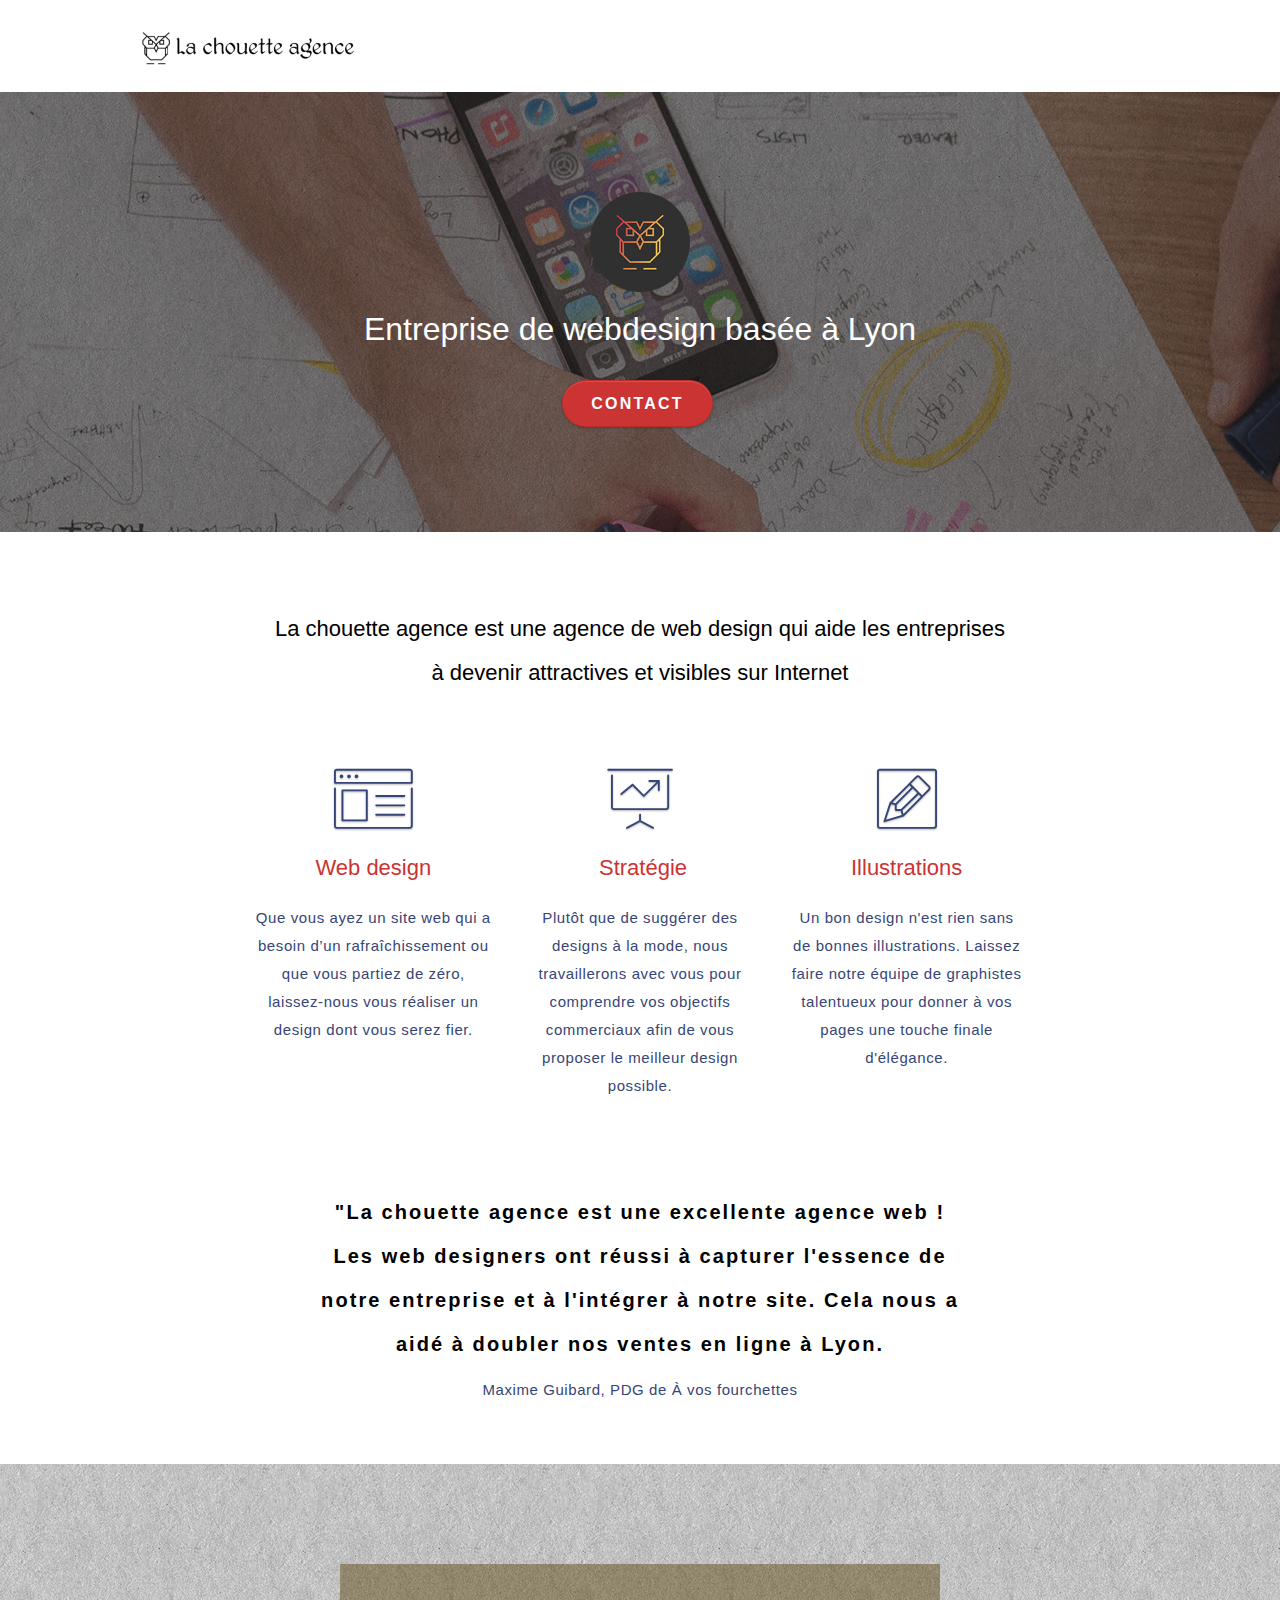
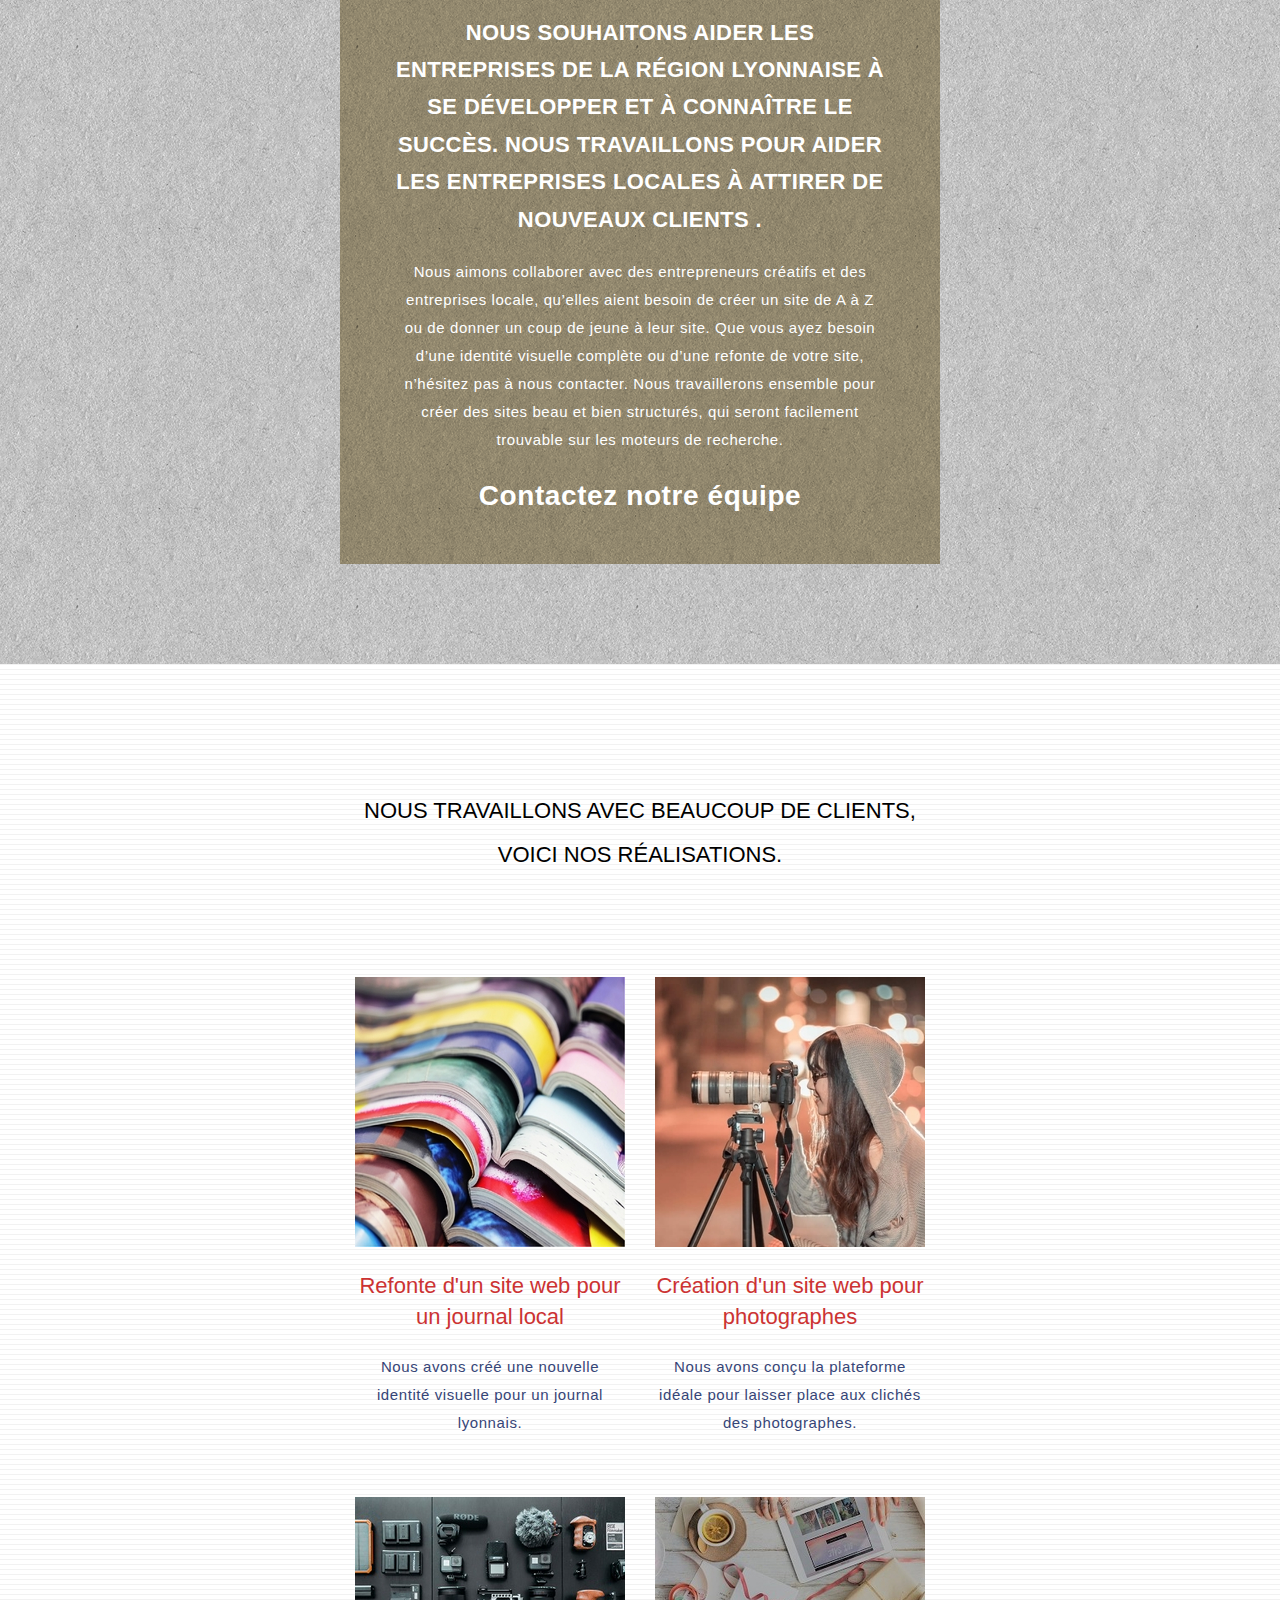
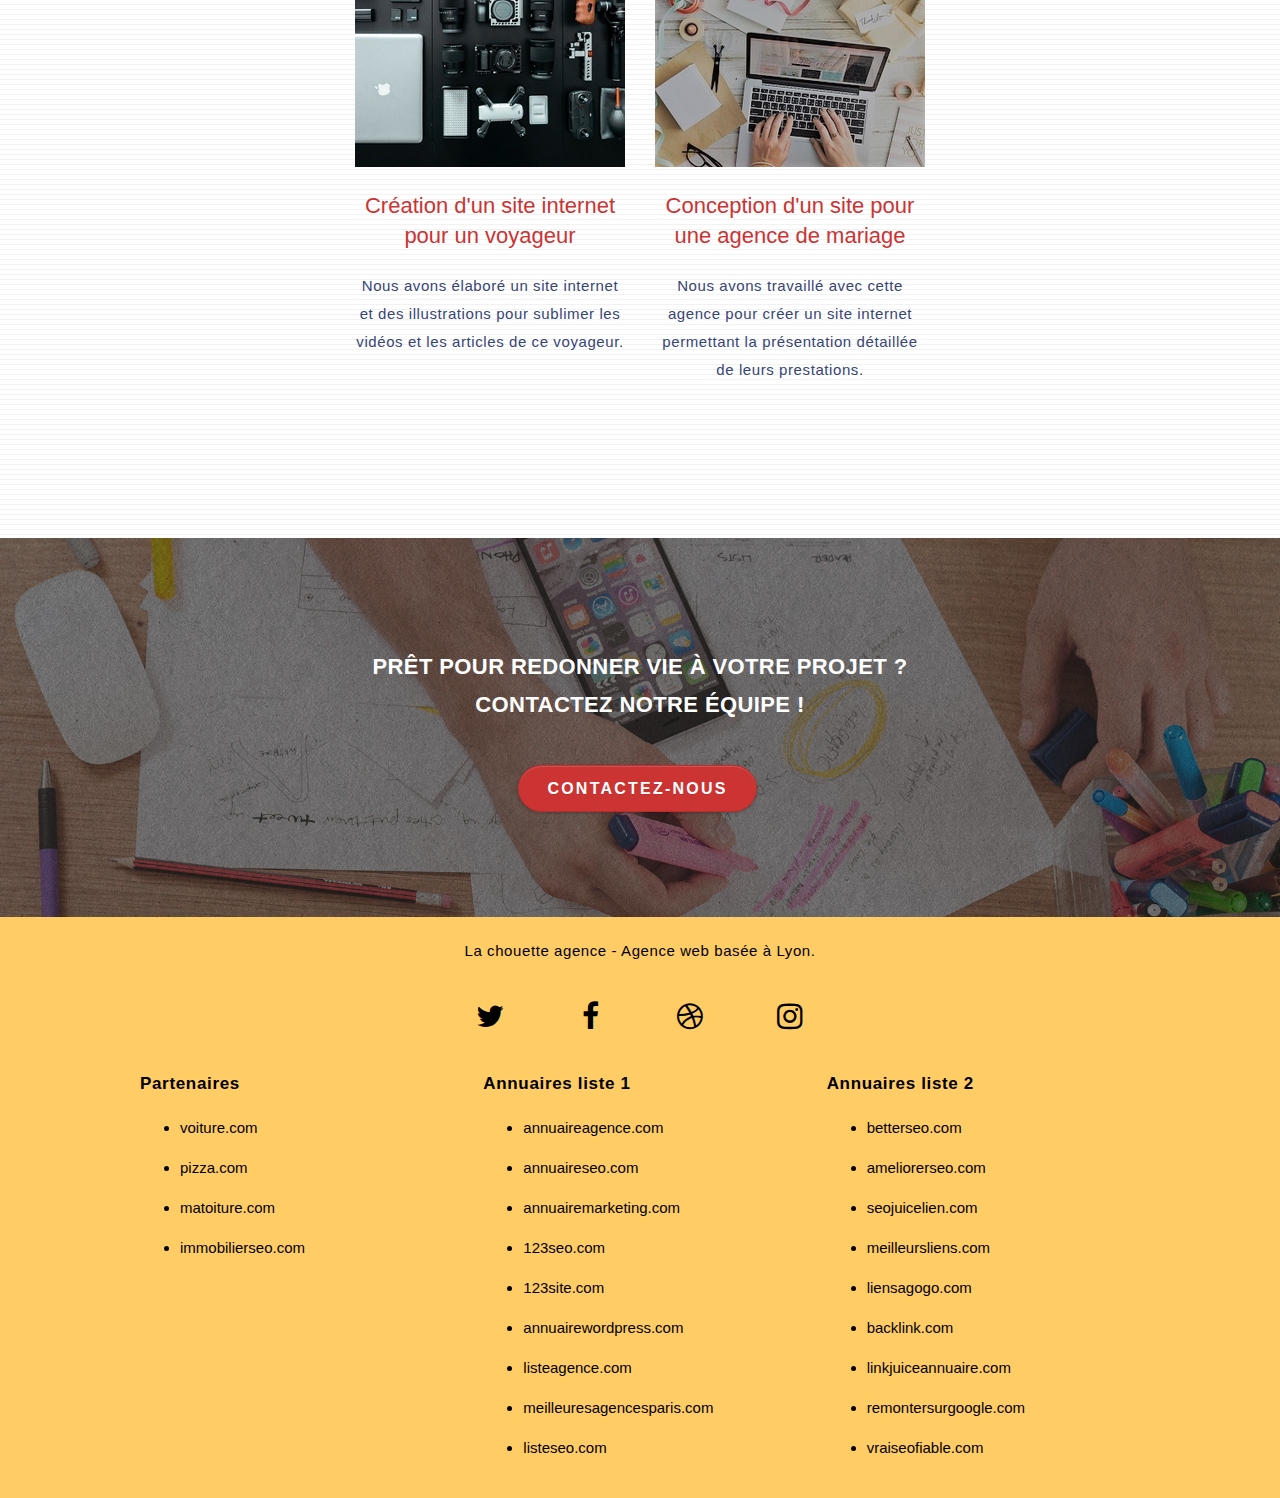
<file: index.html>
<!doctype html>
<html lang="fr-fr">
<head>
    <meta charset="utf-8">
    <meta name="description" content="La chouette agence est une entreprise de webdesign située à Lyon. Confiez-nous votre projet, on se charge de tout !">
    <meta name="viewport" content="width=device-width, initial-scale=1.0, viewport-fit=cover">
	<meta name="robots" content="index,follow" />
	<link href="https://estkon.github.io/EstherBertolini_4_03122020/index.html" rel="canonical" />
    <link rel="shortcut icon" type="image/png" href="favicon.jpg">
    
	<link rel="stylesheet" type="text/css" href="./css/bootstrap.css">
	<link rel="stylesheet" type="text/css" href="style.css">
	<link rel="stylesheet" type="text/css" href="./css/font-awesome.css">
	<link rel="stylesheet" type="text/css" href="./css/et-line.css">
	
    
	<script async src="./js/jquery-2.1.0.js"></script>
	<script async src="./js/bootstrap.js"></script>
	<script async src="./js/blocs.js"></script>
	<script async src="./js/jquery.touchSwipe.js" defer></script>
	<script async src="./js/gmaps.js"></script>

    <title>La chouette agence</title>

    
<!-- Analytics -->
 
<!-- Analytics END -->
    
</head>
<body>
<!-- Principal conteneur -->
<div class="page-container">
    
<!-- bloc-0 -->
<div class="bloc bgc-white l-bloc " id="bloc-0">
	<div class="container bloc-sm">

		<nav class="navbar row">
			<div class="navbar-header">
				<a class="navbar-brand" href="index.html"><img src="img/la-chouette-agence.jpg" alt="logo de la chouette agence" height="40" /></a>
				<button id="nav-toggle" type="button" class="ui-navbar-toggle navbar-toggle" data-toggle="collapse" data-target=".navbar-1">
					<span class="sr-only">Toggle navigation</span><span class="icon-bar"></span><span class="icon-bar"></span><span class="icon-bar"></span>
				</button>
			</div>
		</nav>
	</div>
</div>
<!-- bloc-0 END -->

<!-- bloc-1-presentation -->
<div class="bloc bgc-dark-slate-blue bg-banniere d-bloc bg-t-edge bloc-bg-texture texture-paper b-parallax" id="bloc-1-hero">
	<div class="container bloc-lg">
		<div class="row tight-width-whitespace">
			<div class="col-sm-12">
				<img src="img/logo.png" class="center-block image-resize-mode" width="100" alt="La chouette agence logo" />
				<h1 class="text-center hero-bloc-text tc-white ">
					Entreprise de webdesign basée à Lyon
				</h1>
				<div class="text-center">
					<a href="contact.html" class="btn btn-lg btn-clean btn-rd cta-hero btn-atomic-tangerine" id="cta-hero">Contact</a>
				</div>
			</div>
		</div>
	</div>
</div>
<!-- bloc-1-presentation END -->

<!-- bloc-2-services -->
<div class="bloc bgc-white l-bloc" id="bloc-2-services">
	<div class="container bloc-md">
		<div class="row">
			<div class="col-sm-12 text-center">
				<h2 class="black">La chouette agence est une agence de web design qui aide les entreprises à devenir attractives et visibles sur Internet</h2>
			</div>
		</div>
		<div class="row voffset-lg med-width-whitespace">
			<div class="col-sm-4">
				<div class="text-center">
					<span class="et-icon-browser sm-shadow icon-dark-slate-blue icons icon-lg"></span>
				</div>
				<h2 class="mg-md text-center">
					Web design
				</h2>
				<p class="text-center ">
					Que vous ayez un site web qui a besoin d&rsquo;un rafraîchissement ou que vous partiez de zéro, laissez-nous vous réaliser un design dont vous serez fier.
				</p>
			</div>
			<div class="col-sm-4">
				<div class="text-center">
					<span class="et-icon-presentation sm-shadow icon-dark-slate-blue icons icon-lg"></span>
				</div>
				<h2 class="mg-md text-center">
					&nbsp;Stratégie
				</h2>
				<p class="text-center ">
					Plutôt que de suggérer des designs à la mode, nous travaillerons avec vous pour comprendre vos objectifs commerciaux afin de vous proposer le meilleur design possible.<br>
				</p>
			</div>
			<div class="col-sm-4">
				<div class="text-center">
					<span class="et-icon-edit sm-shadow icon-dark-slate-blue icons icon-lg"></span>
				</div>
				<h2 class="mg-md text-center">
					Illustrations
				</h2>
				<p class="text-center ">
					Un bon design n'est rien sans de bonnes illustrations. Laissez faire notre équipe de graphistes talentueux pour donner à vos pages une touche finale d'élégance.
				</p>
			</div>
		</div>
		<div class="row voffset-lg voffset">
			<div class="col-xs-12 col-md-8 col-md-offset-2 text-center">
				<p class='citation'>"La chouette agence est une excellente agence web ! Les web designers ont réussi à capturer l'essence de notre entreprise et à l'intégrer à notre site. Cela nous a aidé à doubler nos ventes en ligne à Lyon.</p>
				<p>Maxime Guibard, PDG de À vos fourchettes</p>
			</div>
		</div>
	</div>
</div>
<!-- bloc-2-services END -->

<!-- bloc-3-what-i-do -->
<div class="bloc tc-white bgc-atomic-tangerine bg-presentation d-bloc bloc-bg-texture texture-paper b-parallax" id="bloc-3-what-i-do">
	<div class="container bloc-lg">
		<div class="row tight-width-whitespace black-background">
			<div class="col-sm-12">
				<h3 class="mg-md text-center tc-white">
					Nous souhaitons aider les entreprises de la région Lyonnaise à se développer et à connaître le succès. Nous travaillons pour aider les entreprises locales à attirer de nouveaux clients .<br>
				</h3>
				<p class="text-center white">
					Nous aimons collaborer avec des entrepreneurs créatifs et des entreprises locale, qu’elles aient besoin de créer un site de A à Z ou de donner un coup de jeune à leur site. Que vous ayez besoin d’une identité visuelle complète ou d’une refonte de votre site, n’hésitez pas à nous contacter. Nous travaillerons ensemble pour créer des sites beau et bien structurés, qui seront facilement trouvable sur les moteurs de recherche. <br><br><a class="ltc-white bold-link" href="contact.html">Contactez notre équipe</a><br>
				</p>
			</div>
		</div>
	</div>
</div>
<!-- bloc-3-what-i-do END -->

<!-- bloc-4-portfolio -->
<div class="bloc bgc-white bg-lines-h2-bg bg-repeat l-bloc" id="bloc-4-portfolio">
	<div class="container bloc-lg">
		<div class="row">
			<div class="col-sm-12 text-center">
				<h2 class="black title">Nous travaillons avec beaucoup de clients,<br>voici nos réalisations.</h2>
			</div>
		</div>
		<div class="row tight-width-whitespace portfolio-row">
			<div class="col-sm-6">
				<a href="#" data-lightbox="img/1.jpg" data-gallery-id="gallery-1" data-caption="Refonte d'un site web pour un journal local" data-frame="snapshot-lb"><img src="img/1.jpg" alt="image de livres ouverts et superposés" class="img-responsive portfolio-thumb" /></a>
				<h2 class="mg-md text-center">
					Refonte d'un site web pour un journal local
				</h2>
				<p class="text-center">
					Nous avons créé une nouvelle identité visuelle pour un journal lyonnais.
				</p>
			</div>
			<div class="col-sm-6">
				<a href="#" data-lightbox="img/2.jpg" data-gallery-id="gallery-1" data-caption="Création d'un site web pour photographes" data-frame="snapshot-lb"><img src="img/2.jpg" class="img-responsive portfolio-thumb" alt="image d'une photographe" /></a>
				<h2 class="mg-md text-center">
					Création d'un site web pour photographes
				</h2>
				<p class="text-center">
					Nous avons conçu la plateforme idéale pour laisser place aux clichés des photographes.
				</p>
			</div>
		</div>
		<div class="row tight-width-whitespace portfolio-row">
			<div class="col-sm-6">
				<a href="#" data-lightbox="img/3.jpg" data-gallery-id="gallery-1" data-caption="Création d'un site internet pour un voyageur" data-frame="snapshot-lb"><img src="img/3.jpg" class="img-responsive portfolio-thumb" alt="image table avec ordinateur et matériel de design numérique"/></a>
				<h2 class="mg-md text-center">
					Création d'un site internet pour un voyageur
				</h2>
				<p class="text-center">
					Nous avons élaboré un site internet et des illustrations pour sublimer les vidéos et les articles de ce voyageur.
				</p>
			</div>
			<div class="col-sm-6">
				<a href="#" data-lightbox="img/4.jpg" data-gallery-id="gallery-1" data-caption="Conception d'un site pour une agence de mariage" data-frame="snapshot-lb"><img src="img/4.jpg" class="img-responsive portfolio-thumb" alt="image d'une table avec ordianteur café et matériel de design" /></a>
				<h2 class="mg-md text-center">
					Conception d'un site pour une agence de mariage
				</h2>
				<p class="text-center">
					Nous avons travaillé avec cette agence pour créer un site internet permettant la présentation détaillée de leurs prestations.
				</p>
			</div>
		</div>
	</div>
</div>
<!-- bloc-4-portfolio END -->

<!-- bloc-5-cta -->
<div class="bloc bgc-dark-slate-blue bg-banniere d-bloc bloc-bg-texture texture-paper" id="bloc-5-cta">
	<div class="container bloc-lg">
		<div class="row">
			<h3 class="mg-md text-center tc-white">
				Prêt pour redonner vie à votre projet ?<br>Contactez notre équipe !
			</h3>
			<div class="col-sm-12 text-center">
				<a href="contact.html" class="btn btn-atomic-tangerine btn-clean btn-rd btn-lg cta-hero">Contactez-Nous</a>
			</div>
		</div>
	</div>
</div>
<!-- bloc-5-cta END -->

<!-- Footer - bloc-8 -->
<div class="bloc bgc-atomic-tangerine d-bloc" id="bloc-8">
	<div class="container bloc-sm">
		<div class="row">
			<div class="col-sm-12">
				<p class="text-center">
					La chouette agence - Agence web basée à Lyon.<br>
				</p>
				<div class="row row-no-gutters social">
					<div class="col-sm-3">
						<div class="text-center">
							<a class="social twitter" href="twitter/la-chouette-agence.html"><span class="fa fa-twitter icon-md" ></span></a>
						</div>
					</div>
					<div class="col-sm-3">
						<div class="text-center">
							<a class="social facebook" href="facebook/la-chouette-agence.html" ><span class="fa fa-facebook icon-md"></span></a>
						</div>
					</div>
					<div class="col-sm-3">
						<div class="text-center">
							<a class="social dribbble" href="dribbble/la-chouette-agence.html"><span class="fa fa-dribbble icon-md"></span></a>
						</div>
					</div>
					<div class="col-sm-3">
						<div class="text-center">
							<a class="social instagram" href="instagram/la-chouette-agence.html"><span class="fa fa-instagram icon-md"></span></a>
						</div>
					</div>
				</div>
				<div class="row">
					<div class="col-sm-4">
						<p class ="footer">Partenaires</p>
							<ul>
								<li><a href="voiture.com">voiture.com</a></li>
								<li><a href="pizza.com">pizza.com</a></li>
								<li><a href="matoiture.com">matoiture.com</a></li>
								<li><a href="immobilierseo.com">immobilierseo.com</a></li>
							</ul>		
					</div>
					<div class="col-sm-4">
						<p class ="footer">Annuaires liste 1</p>
						<ul>
							<li><a href="annuaireagence.com">annuaireagence.com</a></li>
							<li><a href="annuaireseo.com">annuaireseo.com</a></li>
							<li><a href="annuairemarketing.com">annuairemarketing.com</a></li>
							<li><a href="123seoture.com">123seo.com</a></li>
							<li><a href="123site.com">123site.com</a></li>
							<li><a href="annuairewordpress.com">annuairewordpress.com</a></li>
							<li><a href="listeagence.com">listeagence.com</a></li>
							<li><a href="meilleuresagencesparis.com">meilleuresagencesparis.com</a></li>
							<li><a href="listeseo.com">listeseo.com</a></li>
						</ul>
					</div>
					<div class="col-sm-4">
						<p class ="footer">Annuaires liste 2</p>
						<ul>
							<li><a href="betterseo.com">betterseo.com</a></li>
							<li><a href="ameliorerseo.com">ameliorerseo.com</a></li>
							<li><a href="seojuicelien.com">seojuicelien.com</a></li>
							<li><a href="meilleursliens.com">meilleursliens.com</a></li>
							<li><a href="liensagogo.com">liensagogo.com</a></li>
							<li><a href="backlink.com">backlink.com</a></li>
							<li><a href="linkjuiceannuaire.com">linkjuiceannuaire.com</a></li>
							<li><a href="remontersurgoogle.com">remontersurgoogle.com</a></li>
							<li><a href="vraiseofiable.com">vraiseofiable.com</a></li>
						</ul>
					</div>
				</div>
			</div>
		</div>
	</div>
</div>
<!-- Footer - bloc-8 END -->

</div>
<!-- Principal conteneur END -->
    

</body>
</html>
</file>
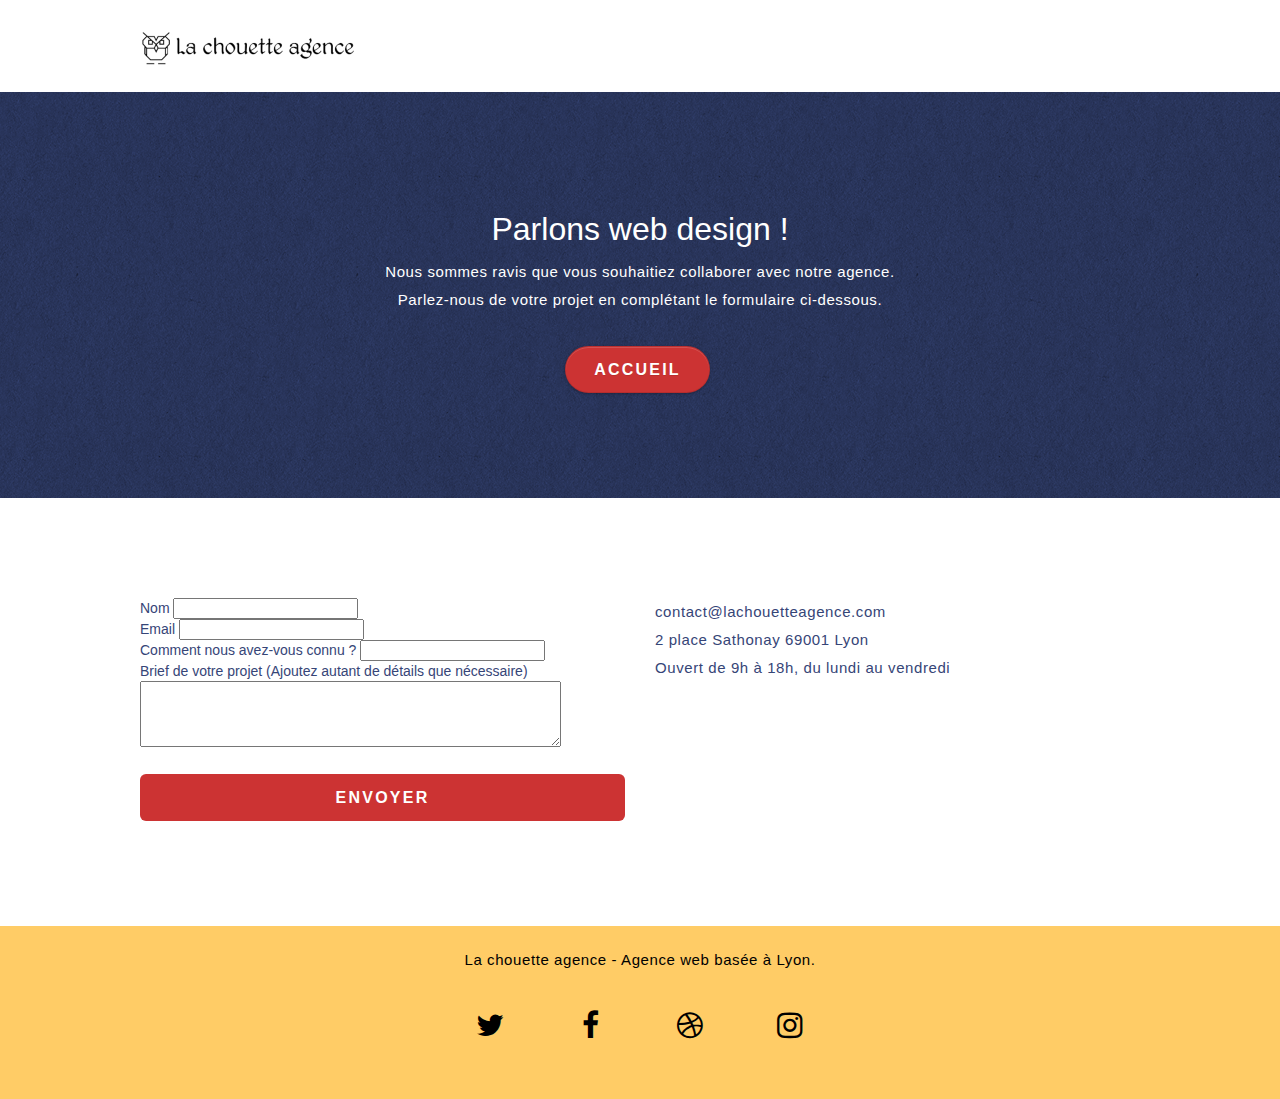
<file: contact.html>
<!doctype html>
<html lang="fr-fr">
<head>
    <meta charset="utf-8">
    <meta name="description" content="La chouette agence est une entreprise de webdesign située à Lyon. Confiez-nous votre projet, on se charge de tout !">
    <meta name="viewport" content="width=device-width, initial-scale=1.0, viewport-fit=cover">
	<meta name="robots" content="index,follow" />
	<link href="https://estkon.github.io/EstherBertolini_4_03122020/contact.html" rel="canonical" />
    <link rel="shortcut icon" type="image/png" href="favicon.jpg">
    
	<link rel="stylesheet" type="text/css" href="./css/bootstrap.css">
	<link rel="stylesheet" type="text/css" href="style.css">
	<link rel="stylesheet" type="text/css" href="./css/font-awesome.css">
	<link rel="stylesheet" type="text/css" href="./css/et-line.css">
	
    
	<script src="./js/jquery-2.1.0.js"></script>
	<script src="./js/bootstrap.js"></script>
	<script src="./js/blocs.js"></script>
	<script src="./js/jquery.touchSwipe.js" defer></script>
	<script src="./js/gmaps.js"></script>

    <title>La chouette agence</title>

    
<!-- Analytics -->
 
<!-- Analytics END -->
    
</head>
<body>
<!-- Principal conteneur -->
<div class="page-container">
    
<!-- bloc-0 -->
<div class="bloc bgc-white l-bloc " id="bloc-0">
	<div class="container bloc-sm">

		<nav class="navbar row">
			<div class="navbar-header">
				<a class="navbar-brand" href="index.html"><img src="img/la-chouette-agence.jpg" alt="logo de la chouette agence" height="40" /></a>
				<button id="nav-toggle" type="button" class="ui-navbar-toggle navbar-toggle" data-toggle="collapse" data-target=".navbar-1">
					<span class="sr-only">Toggle navigation</span><span class="icon-bar"></span><span class="icon-bar"></span><span class="icon-bar"></span>
				</button>
			</div>
		</nav>
	</div>
</div>
<!-- bloc-0 END -->

<!-- bloc-1-presentation -->
<div class="bloc bgc-dark-slate-blue  d-bloc bg-t-edge bloc-bg-texture texture-paper b-parallax" id="bloc-1-hero">
	<div class="container bloc-lg">
		<div class="row tight-width-whitespace">
			<div class="col-sm-12">
				<h1 class="text-center hero-bloc-text tc-white ">
					Parlons web design !
				</h1>
				<p class="white"> Nous sommes ravis que vous souhaitiez collaborer avec notre agence.</br>
				Parlez-nous de votre projet en complétant le formulaire ci-dessous.
				</p>
				<div class="text-center">
					<a href="index.html" class="btn btn-lg btn-clean btn-rd cta-hero btn-atomic-tangerine" id="cta-hero">Accueil</a>
				</div>
			</div>
		</div>
	</div>
</div>
<!-- bloc-1-presentation END -->
</div>
<!-- bloc-1-presentation END -->

<!-- bloc-7 -->
<div class="bloc bgc-white l-bloc" id="bloc-7">
	<div class="container bloc-lg">
		<div class="row">
			<div class="col-sm-6">
				<form id="form_1" novalidate success-msg="Your message has been sent." fail-msg="Sorry it seems that our mail server is not responding, Sorry for the inconvenience!">
					<div class="form-group">
						<label for="name">Nom</label>
						<input id="name" class="form-control" required />
					</div>
					<div class="form-group">
						<label for="email">Email</label>
						<input id="email" class="form-control" type="email" required />
					</div>
					<div class="form-group">
						<label for="Comment nous avez-vous connu ?">Comment nous avez-vous connu ? </label>
						<input class="form-control" type="email" required id="Comment nous avez-vous connu ?" />
					</div>
					<div class="form-group">
						<label for="Brief de votre projet (Ajoutez autant de détails que nécessaire)"> Brief de votre projet (Ajoutez autant de détails que nécessaire)
						</label><textarea id="Brief de votre projet (Ajoutez autant de détails que nécessaire)" class="form-control" rows="4" cols="50" required></textarea>
					</div> 
					<button class="bloc-button btn btn-lg btn-block cta-hero btn-atomic-tangerine" type="submit">
						Envoyer
					</button>
				</form>
			</div>
			<div class="col-sm-6">
				<p>
					contact@lachouetteagence.com<br>2 place Sathonay 69001 Lyon<br>Ouvert de 9h à 18h, du lundi au vendredi<br>
				</p>
			</div>
		</div>
	</div>
</div>
<!-- bloc-7 END -->


<!-- Footer - bloc-8 -->
<div class="bloc bgc-atomic-tangerine d-bloc" id="bloc-8">
	<div class="container bloc-sm">
		<div class="row">
			<div class="col-sm-12">
				<p class="text-center">
					La chouette agence - Agence web basée à Lyon.<br>
				</p>
				<div class="row row-no-gutters social">
					<div class="col-sm-3">
						<div class="text-center">
							<a class="social" href="index.html"><span class="fa fa-twitter icon-md"></span></a>
						</div>
					</div>
					<div class="col-sm-3">
						<div class="text-center">
							<a class="social" href="index.html"><span class="fa fa-facebook icon-md"></span></a>
						</div>
					</div>
					<div class="col-sm-3">
						<div class="text-center">
							<a class="social" href="index.html"><span class="fa fa-dribbble icon-md"></span></a>
						</div>
					</div>
					<div class="col-sm-3">
						<div class="text-center">
							<a class="social" href="index.html"><span class="fa fa-instagram icon-md"></span></a>
						</div>
					</div>
				</div>
			</div>
		</div>
	</div>
</div>
<!-- Footer - bloc-8 END -->

</div>
<!-- Principal conteneur END -->
    

</body>
</html>
</file>
<file: style.css>
body{margin:0;padding:0;background:#fff;overflow-x:hidden;-webkit-font-smoothing:antialiased;-moz-osx-font-smoothing:grayscale}h1,h2{color:#fff;position:relative}.black{color:#000;padding:5px 130px 40px;line-height:2em}.title{text-transform:uppercase}.btn-atomic-tangerine{background:#c33;color:#fff;text-transform:uppercase;font-weight:900;letter-spacing:.139em}.btn-atomic-tangerine:hover{background:#fc6!important;color:#000!important}#bloc-8{background-color:#fc6}p{font-size:15px;line-height:28px;letter-spacing:.039em}h3{text-transform:uppercase;font-weight:800;font-size:22px;position:relative;letter-spacing:.018em;line-height:1.7;color:#fff!important}h2{color:#c33}h4{color:#333!important;font-size:24px;line-height:1.5}li{padding:5px 0 5px 0;line-height:2;font-size:15px}li:hover{text-decoration:underline}.footer{font-weight:600;font-size:17px;line-height:28px;letter-spacing:.039em}a.bold-link{font-weight:600;font-size:28px}a.bold-link:hover{text-decoration:#fff underline}a button{transition:all .3s ease-in-out;outline:0!important}a:hover{text-decoration:none;cursor:pointer}.bloc{width:100%;clear:both;background:50% 50% no-repeat;padding:0 50px;-webkit-background-size:cover;-moz-background-size:cover;-o-background-size:cover;background-size:cover;position:relative}.bloc .container{padding-left:0;padding-right:0}.bloc-lg{padding:100px 50px}.bloc-md{padding:50px}.bloc-sm{padding:20px 50px}.bg-b-edge,.bg-br-edge,.bg-center,.bg-l-edge,.bg-r-edge,.bg-repeat,.bg-t-edge{-webkit-background-size:auto!important;-moz-background-size:auto!important;-o-background-size:auto!important;background-size:auto!important}.bg-repeat{background:repeat}.bg-t-edge{background:top no-repeat}.bloc-bg-texture::before{content:"";background-size:2px 2px;position:absolute;top:0;bottom:0;left:0;right:0}.texture-paper::before{background:url(https://estkon.github.io/EstherBertolini_4_03122020/img/texture-paper.png);background-size:280px 280px}.b-parallax{background-attachment:fixed}.d-bloc{color:#000}.d-bloc button:hover{color:rgba(255,255,255,.9)}.d-bloc .a-btn:hover,.d-bloc .navbar a:hover,.d-bloc .navbar-brand:hover,.d-bloc a:hover .icon-lg,.d-bloc a:hover .icon-md,.d-bloc a:hover .icon-sm,.d-bloc h1 a:hover,.d-bloc h2 a:hover,.d-bloc h3 a:hover,.d-bloc h4 a:hover,.d-bloc h5 a:hover,.d-bloc h6 a:hover,.d-bloc p a:hover{color:rgba(255,255,255,1)}.d-bloc .navbar-toggle .icon-bar{background:rgba(255,255,255,1)}.l-bloc{color:#364577}.l-bloc button:hover{color:rgba(0,0,0,.7)}.l-bloc .a-btn,.l-bloc .navbar a,.l-bloc .navbar-brand,.l-bloc a .icon-lg,.l-bloc a .icon-md,.l-bloc a .icon-sm,.l-bloc h1 a,.l-bloc h2 a,.l-bloc h3 a,.l-bloc h4 a,.l-bloc h5 a,.l-bloc h6 a,.l-bloc p a{color:rgba(0,0,0,.6)}.l-bloc .a-btn:hover,.l-bloc .navbar a:hover,.l-bloc .navbar-brand:hover,.l-bloc a:hover .icon-lg,.l-bloc a:hover .icon-md,.l-bloc a:hover .icon-sm,.l-bloc h1 a:hover,.l-bloc h2 a:hover,.l-bloc h3 a:hover,.l-bloc h4 a:hover,.l-bloc h5 a:hover,.l-bloc h6 a:hover,.l-bloc p a:hover{color:rgba(0,0,0,1)}.l-bloc .navbar-toggle .icon-bar{color:rgba(0,0,0,.6)}.voffset{margin-top:30px}.voffset-lg{margin-top:80px}.row-no-gutters{margin-right:0;margin-left:0}.row.row-no-gutters>[class*=" col-"],.row.row-no-gutters>[class^=col-]{padding-right:0;padding-left:0}#bloc-1-hero h1{font-size:32px}.navbar{margin-bottom:0;z-index:1}.navbar-brand{height:auto;padding:3px 15px;font-size:25px;font-weight:400;font-weight:600;line-height:44px}.navbar-brand img{max-height:200px;margin:0 5px 0 0;display:inline}.navbar-brand img[src$=svg]{min-width:100px}.nav-center .navbar-brand img{margin:0}.navbar .nav{padding-top:2px;margin-right:-16px;float:right;z-index:1}.nav>li{float:left;margin-top:4px;font-size:16px}.nav>li a:focus,.nav>li a:hover{background:0 0}.navbar-toggle{margin:10px 10px 0 0;border:0}.navbar-toggle:hover{background:0 0!important}.navbar-toggle .icon-bar{background-color:rgba(0,0,0,.5);width:26px}@media (min-width:768px){.site-navigation{position:absolute;top:50%;right:20px;transform:translate(0,-50%);-webkit-transform:translateY(-50%)}.nav-center{text-align:center}.nav-center .navbar-header{width:100%}.nav-center .nav>li,.nav-center .navbar-brand,.nav-center .navbar-header{float:none;display:inline-block}.nav-center .site-navigation{position:relative;width:100%;right:0;margin-right:0;margin-top:20px}}.mg-md{margin-top:10px;margin-bottom:20px}.mg-lg{margin-top:10px;margin-bottom:40px}.btn{margin:0 5px 5px 0}.btn-d,.btn-d:focus,.btn-d:hover{color:#fff;background:rgba(0,0,0,.3)}button{outline:0!important}.btn-rd{border-radius:40px}.btn-clean{border:1px solid rgba(0,0,0,.08);border-bottom-color:rgba(0,0,0,.1);text-shadow:0 1px 0 rgba(0,0,1,.1);box-shadow:0 1px 3px rgba(0,0,1,.25),inset 0 1px 0 0 rgba(255,255,255,.15)}.icon-md{font-size:30px!important}.icon-lg{font-size:60px!important}.sm-shadow{text-shadow:0 1px 2px rgba(0,0,0,.3)}a[data-lightbox]{position:relative;display:block;text-align:center}a[data-lightbox]:hover::before{content:"+";font-family:HelveticaNeue-Light,"Helvetica Neue Light","Helvetica Neue",Helvetica,Arial;font-size:32px;width:50px;height:50px;margin-left:-25px;border-radius:50%;background:rgba(0,0,0,.6);color:#fff;font-weight:100;z-index:1;position:absolute;top:50%;transform:translateY(-50%);-webkit-transform:translateY(-50%)}a[data-lightbox]:hover img{opacity:.6;-webkit-animation-fill-mode:none;animation-fill-mode:none}.lightbox-caption{padding:20px;color:#fff;background:rgba(0,0,0,.5);position:absolute;left:15px;right:15px;bottom:5px}.snapshot-lb .lightbox-caption{padding:0;color:rgba(0,0,0,.5);background:0 0}.btn,a,h1,h2,h3,h4,h5,h6,p{font-family:helvetica}.container{max-width:1000px}.hero-bloc-text{font-size:38px}.tight-width-whitespace{max-width:600px;margin:auto auto auto auto}.h1{font-size:20px;font-family:"Open Sans"}.cta-hero{margin-top:22px;text-transform:uppercase;padding:12px 28px 12px 28px;font-size:16px;font-weight:700}.social{max-width:400px;margin:auto auto auto auto;line-height:95px}h2{font-size:22px;line-height:1.4em}.med-width-whitespace{max-width:800px;margin:auto auto auto auto;box-shadow:0 0 0 #000}.icons{margin-bottom:14px;margin-top:24px}.white{color:#fff!important;position:relative;text-align:center}.portfolio-thumb{margin-bottom:24px}.portfolio-row{margin-bottom:44px;margin-top:50px}.black-background{background-color:rgba(165,147,99,.7);padding:40px 40px 40px 40px}.bgc-white{background-color:#fff}.bgc-dark-slate-blue{background-color:#364577}.ltc-white{color:#fff!important}.ltc-atomic-tangerine{color:#f3976c!important}.ltc-atomic-tangerine:hover{color:#c27956!important}.icon-dark-slate-blue{color:#364577!important;border-color:#364577!important}.bg-lines-h2-bg{background-image:url(https://estkon.github.io/EstherBertolini_4_03122020/img/lines-h2-bg.png)}.bg-banniere{background-image:url(https://estkon.github.io/EstherBertolini_4_03122020/img/la-chouette-agence-banniere.jpg)}.bg-presentation{background-image:url(https://estkon.github.io/EstherBertolini_4_03122020/img/image-de-presentation.jpg)}@media (max-width:1024px){.bloc{padding-left:20px;padding-right:20px}}@media (max-width:992px) and (min-width:768px){.navbar .nav{max-width:80%}.nav-center.navbar .nav{max-width:100%}}@media only screen and (min-width:768px) and (max-width:1024px) and (orientation:landscape){.b-parallax{background-attachment:scroll}}@media only screen and (min-width:1024px) and (max-width:1366px) and (-webkit-min-device-pixel-ratio:1.5){.b-parallax{background-attachment:scroll}}@media (max-width:991px){.container{width:100%}.b-parallax{background-attachment:scroll}#hero-bloc,.page-container{overflow-x:hidden;position:relative}}@media (max-width:767px){.page-container{overflow-x:hidden;position:relative}h1,h2,h3,h4,h5,h6,p{padding-left:10px!important;padding-right:10px!important}.b-parallax{background-attachment:scroll}.navbar .nav{padding-top:0;border-top:1px solid rgba(0,0,0,.2);float:none!important}.navbar.row{margin-left:0;margin-right:0}.site-navigation{position:inherit;transform:none;-webkit-transform:none;-ms-transform:none}.nav>li{margin-top:0;border-bottom:1px solid rgba(0,0,0,.1);background:rgba(0,0,0,.05);text-align:left;padding-left:15px;width:100%}.nav>li:hover{background:rgba(0,0,0,.08)}#hero-bloc .navbar .nav{background:rgba(0,0,0,.8)}#hero-bloc .navbar .nav a{color:rgba(255,255,255,.6)}.hero{padding:50px 0}.hero-nav{left:-1px;right:-1px}.navbar-collapse{padding:0;overflow-x:hidden;-webkit-box-shadow:none;box-shadow:none}.navbar-brand img{max-height:40px;width:auto}.bloc{padding-left:0;padding-right:0}.bloc-lg{padding:40px 0}.bloc-md,.bloc-sm{padding-left:0;padding-right:0}.a-block{padding:0 10px}.voffset{margin-top:5px}.voffset-md{margin-top:20px}.voffset-lg{margin-top:30px}}@media (max-width:400px){.bloc{padding-left:0;padding-right:0}}
p.citation{
    font-size: 20px;
    letter-spacing: 0.103em;
    font-weight: 600;
    color:black;
    line-height: 44px;

}
</file>
<file: css/et-line.css>
@font-face{font-family:et-line;src:url(https://estkon.github.io/EstherBertolini_4_03122020/fonts/et-line.eot);src:url(https://estkon.github.io/EstherBertolini_4_03122020/fonts/et-line.eot?#iefix) format('embedded-opentype'),url(https://estkon.github.io/EstherBertolini_4_03122020/fonts/et-line.woff) format('woff'),url(https://estkon.github.io/EstherBertolini_4_03122020/fonts/et-line.ttf) format('truetype'),url(https://estkon.github.io/EstherBertolini_4_03122020/fonts/et-line.svg#et-line) format('svg');font-weight:400;font-style:normal}.et-icon-browser,.et-icon-dribbble,.et-icon-edit,.et-icon-facebook,.et-icon-presentation,.et-icon-target,.et-icon-twitter{font-family:et-line;font-style:normal;font-weight:400;font-variant:normal;text-transform:none;line-height:1;-webkit-font-smoothing:antialiased;-moz-osx-font-smoothing:grayscale;display:inline-block}.et-icon-browser:before{content:"\e00c"}.et-icon-presentation:before{content:"\e00e"}.et-icon-edit:before{content:"\e01c"}.et-icon-target:before{content:"\e04e"}.et-icon-facebook:before{content:"\e05d"}.et-icon-twitter:before{content:"\e05e"}.et-icon-dribbble:before{content:"\e063"}
</file>
